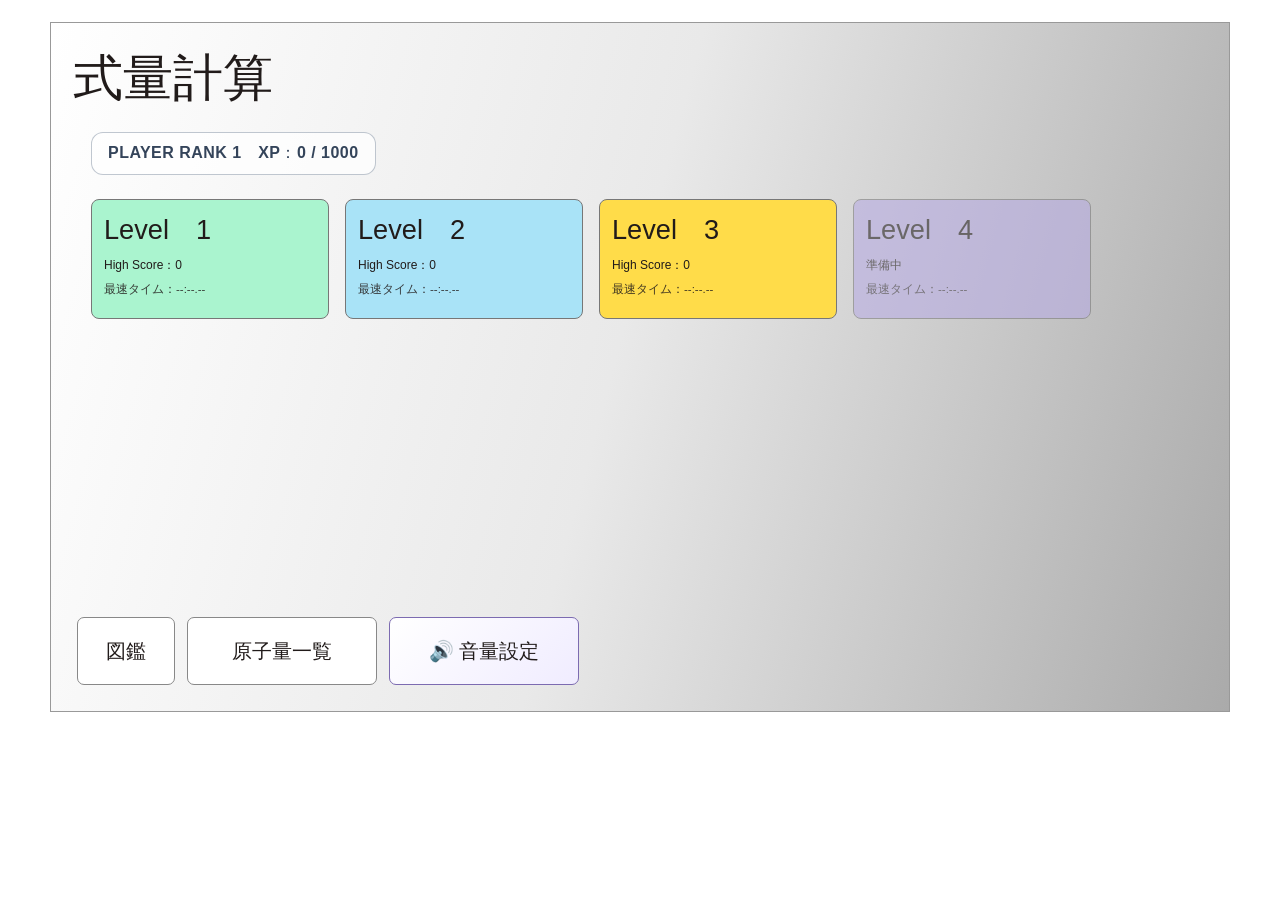
<file: index.html>
<!doctype html>
<html lang="ja">
<head>
  <meta charset="UTF-8">
  <meta name="viewport" content="width=device-width, initial-scale=1.0, maximum-scale=1.0, user-scalable=no">
  <meta name="theme-color" content="#eeeeee">
  <title>式量計算</title>
  <link rel="stylesheet" href="style.css">
  <link rel="stylesheet" href="effects.css">
  <link rel="stylesheet" href="sound-settings.css?v=3">
</head>
<body>
  <main class="app-shell">
    <section id="home-screen" class="screen home-screen">
      <h1>式量計算</h1>
      <div id="home-player-progress" class="home-player-progress" aria-live="polite"></div>
      <div id="level-cards" class="level-grid"></div>
      <div class="home-actions">
        <button id="encyclopedia-button" class="secondary home-encyclopedia">図鑑</button>
        <button id="atomic-list-button" class="secondary home-atomic">原子量一覧</button>
        <button id="sound-settings-button" class="secondary home-sound-settings" aria-haspopup="dialog" aria-controls="sound-settings-modal">🔊 音量設定</button>
      </div>
    </section>

    <section id="game-screen" class="screen game-screen hidden" aria-live="polite">
      <div class="game-particles" aria-hidden="true"></div>
      <div class="correct-flash" aria-hidden="true"></div>
      <div class="miss-flash" aria-hidden="true"></div>
      <header class="game-header">
        <div><div class="level-heading" id="game-level">Level 1</div><div class="question-number" id="question-number">問 1</div></div>
        <div class="score-and-time"><div>SCORE：<span id="current-score">0</span></div><time id="question-timer">0:00.00</time></div>
      </header>
      <div class="question-area">
        <div class="compound" id="compound">H<sub>2</sub>O</div>
        <div class="compound-name" id="compound-name">水</div>
        <div class="answer-display" id="answer-display" aria-label="入力した式量">　</div>
        <p class="feedback" id="feedback" role="status"></p>
      </div>
      <div class="game-bottom">
        <button id="quit-button" class="secondary quit-button">やめる</button>
        <div class="keypad" aria-label="数字入力">
          <button data-key="1">1</button><button data-key="2">2</button><button data-key="3">3</button><button data-key="back">×</button>
          <button data-key="4">4</button><button data-key="5">5</button><button data-key="6">6</button><button data-key="clear">C</button>
          <button data-key="7">7</button><button data-key="8">8</button><button data-key="9">9</button>
          <button class="zero" data-key="0">0</button><button class="decimal" data-key="dot">.</button>
          <button class="go-button" id="submit-answer" disabled>GO</button>
        </div>
        <div class="pass-wrap"><button id="pass-button" class="secondary pass-button hidden">パス</button><div id="pass-remaining" class="pass-remaining">後3回</div></div>
        <aside class="atomic-panel"><h2>原子量</h2><div id="atomic-list" class="atomic-list"></div></aside>
      </div>
    </section>

    <section id="result-screen" class="screen result-screen hidden">
      <header class="result-header"><span id="result-level">Level 1</span><span>RESULT</span></header>
      <div class="result-content">
        <div class="result-stats">
          <div><span>SCORE</span><strong id="result-score">0</strong></div><div><span>TIME</span><strong id="result-time">0:00.00</strong></div>
          <div><span>MISS</span><strong id="result-miss">0</strong></div><div><span>正解数</span><strong id="result-correct">0 / 0</strong></div>
          <div><span>パス回数</span><strong id="result-pass">0</strong></div>
        </div>
        <div class="rank" id="result-rank">S</div>
      </div>
      <p class="rank-detail" id="rank-detail"></p><div class="player-progress" id="player-xp">PLAYER RANK 1　XP：0 / 1000</div>
      <div class="player-rankup hidden" id="player-rankup" aria-live="polite"></div>
      <div class="rank-border" id="rank-border">S：70%以上　A：55%以上　B：45%以上　C：30%以上　D：15%以上　E：それ以下</div>
      <button id="back-home-button" class="secondary result-back">もどる</button>
    </section>

    <section id="sound-settings-modal" class="modal hidden" role="dialog" aria-modal="true" aria-hidden="true" aria-labelledby="sound-settings-title">
      <div class="modal-card sound-settings-card">
        <button id="close-sound-settings" class="modal-close" aria-label="閉じる">×</button>
        <h2 id="sound-settings-title">音量設定</h2>
        <p class="volume-help">音ごとに音量を調整できます。設定はこの端末に保存されます。</p>
        <div class="sound-volume-row">
          <label class="volume-label" for="sound-volume-tap">ボタンのタップ音 <output id="sound-volume-tap-value" for="sound-volume-tap">90%</output></label>
          <input id="sound-volume-tap" type="range" min="0" max="100" value="90">
          <button id="sound-test-tap" class="secondary sound-test-button" data-no-tap>試聴</button>
        </div>
        <div class="sound-volume-row">
          <label class="volume-label" for="sound-volume-correct">正解音 <output id="sound-volume-correct-value" for="sound-volume-correct">70%</output></label>
          <input id="sound-volume-correct" type="range" min="0" max="100" value="70">
          <button id="sound-test-correct" class="secondary sound-test-button" data-no-tap>試聴</button>
        </div>
        <div class="sound-volume-row">
          <label class="volume-label" for="sound-volume-wrong">不正解音 <output id="sound-volume-wrong-value" for="sound-volume-wrong">70%</output></label>
          <input id="sound-volume-wrong" type="range" min="0" max="100" value="70">
          <button id="sound-test-wrong" class="secondary sound-test-button" data-no-tap>試聴</button>
        </div>
        <div class="sound-settings-actions"><button id="sound-settings-done" class="secondary" data-no-tap>完了</button></div>
      </div>
    </section>

    <section id="atomic-modal" class="modal hidden" role="dialog" aria-modal="true" aria-labelledby="modal-title">
      <div class="modal-card"><button id="close-modal" class="modal-close" aria-label="閉じる">×</button><h2 id="modal-title">原子量一覧</h2><div id="all-atomic-list" class="all-atomic-list"></div></div>
    </section>
  </main>
  <script src="script.js"></script>
  <script src="particles.js"></script>
  <script src="sound-effects.js?v=3"></script>
  <script src="home-progress.js"></script>
  <script src="decimal-key.js"></script>
</body>
</html>
</file>
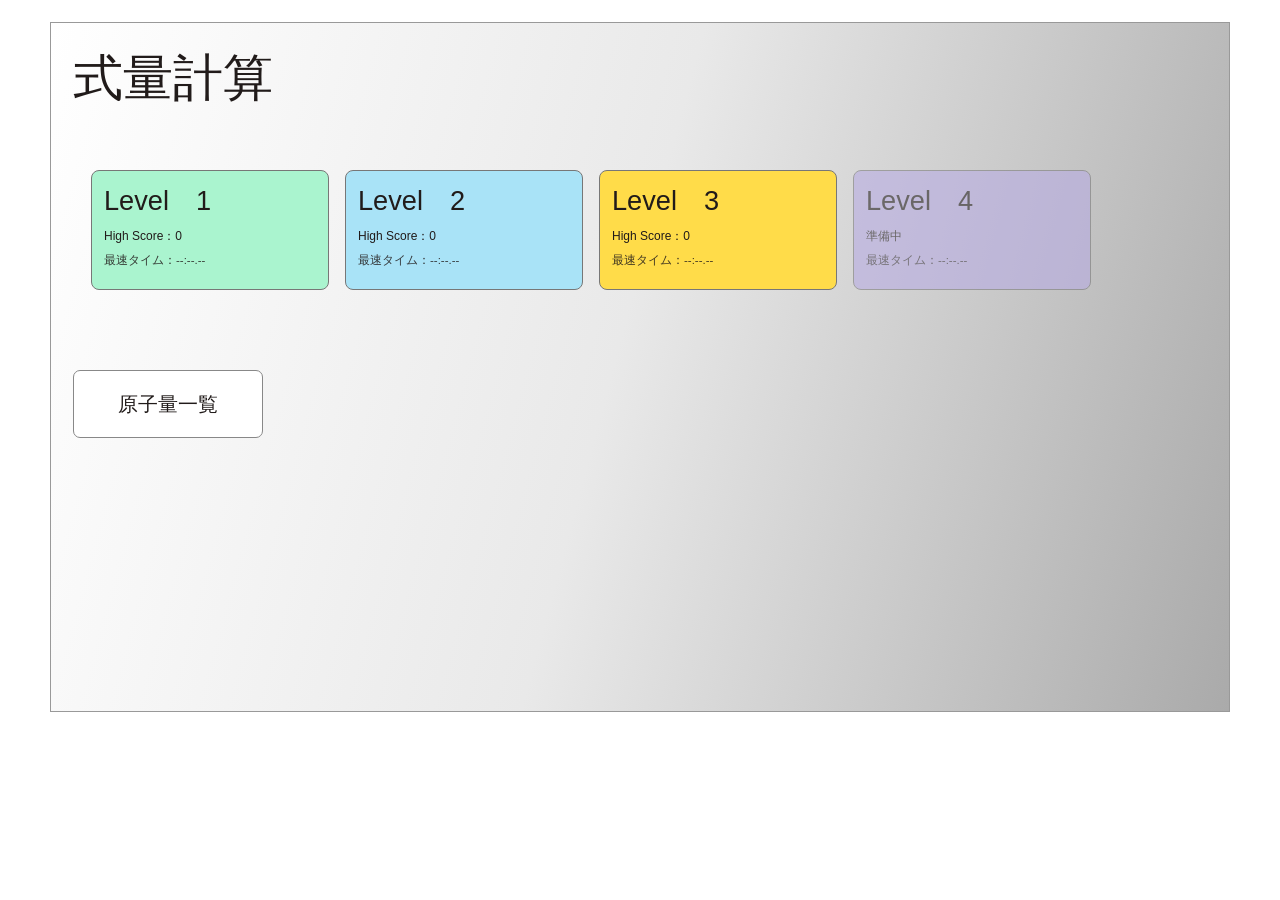
<file: index (1).html>
<!doctype html>
<html lang="ja">
<head>
  <meta charset="UTF-8">
  <meta name="viewport" content="width=device-width, initial-scale=1">
  <meta name="theme-color" content="#eeeeee">
  <title>式量計算</title>
  <link rel="stylesheet" href="style.css">
</head>
<body>
  <main class="app-shell">
    <section id="home-screen" class="screen home-screen">
      <h1>式量計算</h1>
      <div id="level-cards" class="level-grid"></div>
      <button id="atomic-list-button" class="secondary home-atomic">原子量一覧</button>
    </section>

    <section id="game-screen" class="screen game-screen hidden" aria-live="polite">
      <header class="game-header">
        <div>
          <div class="level-heading" id="game-level">Level 1</div>
          <div class="question-number" id="question-number">問 1</div>
        </div>
        <div class="score-and-time">
          <div>SCORE：<span id="current-score">0</span></div>
          <time id="question-timer">0:00.00</time>
        </div>
      </header>

      <div class="question-area">
        <div class="compound" id="compound">H<sub>2</sub>O</div>
        <div class="compound-name" id="compound-name">水</div>
        <div class="answer-display" id="answer-display" aria-label="入力した式量">　</div>
        <p class="feedback" id="feedback" role="status"></p>
      </div>

      <div class="game-bottom">
        <button id="quit-button" class="secondary quit-button">やめる</button>
        <div class="keypad" aria-label="数字入力">
          <button data-key="1">1</button><button data-key="2">2</button><button data-key="3">3</button><button data-key="back">×</button>
          <button data-key="4">4</button><button data-key="5">5</button><button data-key="6">6</button><button data-key="clear">C</button>
          <button data-key="7">7</button><button data-key="8">8</button><button data-key="9">9</button>
          <button class="zero" data-key="0">0</button><button class="decimal" data-key="dot">.</button>
          <button class="go-button" id="submit-answer" disabled>GO</button>
        </div>
        <div class="pass-wrap">
          <button id="pass-button" class="secondary pass-button hidden">パス</button>
          <div id="pass-remaining" class="pass-remaining">後3回</div>
        </div>
        <aside class="atomic-panel">
          <h2>原子量</h2>
          <div id="atomic-list" class="atomic-list"></div>
        </aside>
      </div>
    </section>

    <section id="result-screen" class="screen result-screen hidden">
      <header class="result-header"><span id="result-level">Level 1</span><span>RESULT</span></header>
      <div class="result-content">
        <div class="result-stats">
          <div><span>SCORE</span><strong id="result-score">0</strong></div>
          <div><span>TIME</span><strong id="result-time">0:00.00</strong></div>
          <div><span>MISS</span><strong id="result-miss">0</strong></div>
          <div><span>正解数</span><strong id="result-correct">0 / 0</strong></div>
          <div><span>パス回数</span><strong id="result-pass">0</strong></div>
        </div>
        <div class="rank" id="result-rank">S</div>
      </div>
      <p class="rank-detail" id="rank-detail"></p>
      <div class="player-progress" id="player-xp">PLAYER RANK 1　XP：0 / 1000</div>
      <div class="player-rankup hidden" id="player-rankup" aria-live="polite"></div>
      <div class="rank-border" id="rank-border">S：70%以上　A：55%以上　B：45%以上　C：30%以上　D：15%以上　E：それ以下</div>
      <button id="back-home-button" class="secondary result-back">もどる</button>
    </section>

    <section id="atomic-modal" class="modal hidden" role="dialog" aria-modal="true" aria-labelledby="modal-title">
      <div class="modal-card">
        <button id="close-modal" class="modal-close" aria-label="閉じる">×</button>
        <h2 id="modal-title">原子量一覧</h2>
        <div id="all-atomic-list" class="all-atomic-list"></div>
      </div>
    </section>
  </main>
  <script src="script.js"></script>
</body>
</html>
</file>
<file: style.css>
:root {
  font-family: Arial, "Noto Sans JP", sans-serif;
  color: #211b1a;
  background: #fff;
  font-synthesis: none;
  --panel: linear-gradient(105deg, #fff 0%, #e9e9e9 48%, #aaa 100%);
  --border: #999;
}

* { box-sizing: border-box; }
body { margin: 0; min-height: 100vh; padding: 22px; }
button { font: inherit; color: inherit; cursor: pointer; }
button:disabled { cursor: not-allowed; }
.app-shell { width: min(100%, 1180px); margin: 0 auto; }
.screen {
  min-height: min(690px, calc(100vh - 44px));
  border: 1px solid var(--border);
  background: var(--panel);
  position: relative;
  padding: 22px;
}
.hidden { display: none !important; }

/* Home and level selection */
.home-screen h1 {
  font-size: clamp(2rem, 5vw, 3.1rem);
  font-weight: 500;
  margin: 0 0 58px;
}
.level-grid {
  display: grid;
  grid-template-columns: repeat(4, minmax(0, 1fr));
  gap: 16px;
  max-width: 1000px;
  margin: 0 0 80px 18px;
}
.level-card {
  min-height: 120px;
  border: 1px solid #777;
  border-radius: 8px;
  padding: 12px;
  text-align: left;
  display: flex;
  flex-direction: column;
  justify-content: space-between;
  gap: 5px;
  transition: transform .12s, filter .12s;
}
.level-card:hover:not(:disabled) { transform: translateY(-3px); filter: brightness(1.03); }
.level-card:disabled { opacity: .58; filter: grayscale(.25); }
.level-card strong { font-size: clamp(1.1rem, 2.5vw, 1.7rem); font-weight: 500; }
.level-card small { font-size: .75rem; }
.level-card .best { font-size: 1.25rem; font-weight: bold; align-self: flex-end; }
.level-card .fastest-time { font-size: .72rem; opacity: .85; line-height: 1.3; }
.level-1 { background: #aaf4cf; }
.level-2 { background: #a9e3f7; }
.level-3 { background: #ffdc49; }
.level-4 { background: #b9a9f4; }
.secondary { background: #fff; border: 1px solid #888; border-radius: 7px; padding: 18px 28px; font-size: 1.25rem; }
.secondary:hover { background: #f4f4f4; }
.home-actions {
  position: absolute;
  left: 26px;
  bottom: 26px;
  display: flex;
  flex-wrap: wrap;
  gap: 12px;
}
.home-atomic, .home-sound-settings { min-width: 190px; min-height: 68px; }
.home-sound-settings { border-color: #7c6bb1; background: linear-gradient(135deg, #fff, #f0ecff); }
.home-sound-settings:hover { background: #e9e2ff; }

/* Game screen */
.game-screen { min-height: 690px; }
.game-header { display: flex; justify-content: space-between; align-items: flex-start; }
.level-heading { font-size: clamp(2rem, 4vw, 3rem); font-weight: 700; }
.question-number { font-size: 1.7rem; margin-top: 8px; }
.score-and-time { text-align: right; font-size: 1.2rem; font-weight: 700; }
.score-and-time time { display: block; font-size: 1rem; font-weight: 400; margin-top: 16px; }
.question-area { text-align: center; margin: -10px auto 24px; min-height: 180px; }
.compound { font-size: clamp(2.1rem, 5vw, 3.3rem); font-weight: 700; min-height: 66px; }
.compound sub { font-size: .62em; }
.compound-name { font-size: 1.5rem; }
.answer-display {
  width: 164px;
  height: 55px;
  border: 1px solid #888;
  border-radius: 5px;
  background: #fff;
  margin: 20px auto 0;
  font-size: 2.2rem;
  font-weight: 700;
  line-height: 53px;
  overflow: hidden;
}
.feedback { min-height: 24px; margin: 5px 0 0; font-weight: 700; }
.feedback.error { color: #b3261e; }
.feedback.success { color: #167447; }
.game-bottom {
  display: grid;
  grid-template-areas: "quit keypad atomic" "pass keypad atomic";
  grid-template-columns: minmax(130px, 1fr) minmax(170px, 220px) minmax(150px, 220px);
  gap: 16px 24px;
  align-items: end;
}
.quit-button { grid-area: quit; justify-self: start; min-width: 160px; min-height: 78px; }
.keypad { grid-area: keypad; display: grid; grid-template-columns: repeat(4, 1fr); gap: 5px; align-self: center; }
.keypad button { background: #fff; border: 1px solid #888; border-radius: 6px; min-height: 42px; font-size: 1.35rem; }
.keypad button:hover:not(:disabled) { background: #eee; }
.keypad button:disabled { opacity: .38; }
.keypad .zero { grid-column: 1 / 4; grid-row: 4; }
.keypad .decimal { grid-column: 4; grid-row: 4; }
.keypad .go-button { grid-column: 4; grid-row: 3; font-size: .85rem; }
.pass-wrap { grid-area: pass; display: flex; flex-direction: column; align-items: flex-start; gap: 5px; min-height: 82px; }
.pass-button { min-width: 160px; min-height: 58px; background: #ffe2a8; border-color: #b77b18; }
.pass-button.hidden { visibility: hidden !important; display: block !important; }
.pass-remaining { font-size: .9rem; color: #75531c; font-weight: 700; padding-left: 8px; }
.atomic-panel { grid-area: atomic; height: 245px; border: 1px solid #555; border-radius: 6px; background: rgba(255,255,255,.78); padding: 10px 14px; overflow: hidden; }
.atomic-panel h2 { margin: 0 0 6px; font-size: .95rem; color: #555; }
.atomic-list { height: calc(100% - 28px); overflow-y: auto; scrollbar-width: thin; }
.atomic-row { display: grid; grid-template-columns: 1fr 1fr; gap: 16px; font-size: 1.05rem; line-height: 1.45; }
.atomic-row span:first-child { font-weight: 700; }

/* Results */
.result-header { display: flex; justify-content: space-between; font-size: clamp(2rem, 5vw, 3rem); font-weight: 700; }
.result-content { display: flex; justify-content: center; align-items: center; gap: clamp(35px, 8vw, 100px); margin: 60px auto 20px; }
.result-stats { display: grid; gap: 16px; min-width: 300px; }
.result-stats div { display: grid; grid-template-columns: 120px 1fr; align-items: center; gap: 24px; }
.result-stats span { font-size: 1.2rem; font-weight: 700; }
.result-stats strong { font-size: 1.7rem; }
.result-stats div:first-child strong { font-size: 3.4rem; }
.rank { font-size: clamp(5rem, 11vw, 8rem); font-weight: 700; }
.rank-detail { text-align: center; min-height: 24px; }
.player-progress { margin: 12px auto; text-align: center; font-weight: 700; color: #45536a; }
.player-rankup { margin: 10px auto; text-align: center; font-weight: 800; color: #b7791f; }
.rank-border { position: absolute; right: 22px; bottom: 24px; max-width: 65%; color: #555; text-align: right; font-size: .9rem; line-height: 1.7; }
.result-back { position: absolute; left: 22px; bottom: 22px; }

/* Dialogs */
.modal {
  position: fixed;
  inset: 0;
  z-index: 20;
  background: rgba(0,0,0,.52);
  display: grid;
  place-items: center;
  padding: 20px;
}
.modal-card {
  width: min(480px, 100%);
  max-height: 85vh;
  overflow: auto;
  background: #fff;
  border-radius: 12px;
  padding: 24px;
  position: relative;
  box-shadow: 0 18px 55px rgba(0,0,0,.28);
}
.modal-card h2 { margin-top: 0; }
.modal-close { position: absolute; right: 12px; top: 8px; border: 0; background: none; font-size: 2rem; }
.all-atomic-list { max-height: 65vh; overflow-y: auto; }
.all-atomic-list .atomic-row { padding: 4px 0; border-bottom: 1px solid #eee; }

@media (max-width: 700px) {
  body { padding: 10px; }
  .screen { padding: 16px; min-height: calc(100vh - 20px); }
  .home-screen h1 { margin-bottom: 30px; }
  .level-grid { grid-template-columns: repeat(2, minmax(0, 1fr)); margin: 0 0 30px; gap: 10px; }
  .level-card { min-height: 108px; }
  .home-actions { position: static; flex-direction: column; align-items: stretch; margin-top: 20px; }
  .home-atomic, .home-sound-settings { width: 100%; min-height: 58px; margin: 0; }
  .game-screen { min-height: calc(100vh - 20px); }
  .question-area { margin: 25px auto 15px; }
  .game-bottom { grid-template-areas: "keypad atomic" "quit atomic" "pass atomic"; grid-template-columns: minmax(0,1fr) minmax(130px,1fr); gap: 14px; align-items: start; }
  .quit-button { grid-area: quit; min-width: 0; min-height: 64px; width: 100%; }
  .keypad { grid-area: keypad; }
  .atomic-panel { grid-area: atomic; grid-row: 1 / 4; height: 250px; }
  .pass-wrap { grid-area: pass; width: 100%; }
  .pass-button { width: 100%; min-width: 0; }
  .result-content { margin: 45px auto 20px; gap: 20px; }
  .result-stats { min-width: 0; gap: 14px; }
  .result-stats div { grid-template-columns: 75px 1fr; gap: 8px; }
  .result-stats span { font-size: .95rem; }
  .result-stats strong { font-size: 1.2rem; }
  .result-stats div:first-child strong { font-size: 2.3rem; }
  .rank { font-size: 5rem; }
  .rank-border { position: static; max-width: none; margin: 24px 0 75px; text-align: center; }
}

@media (max-width: 380px) {
  .game-bottom { grid-template-areas: "keypad" "quit" "pass" "atomic"; grid-template-columns: 1fr; }
  .keypad { max-width: 260px; width: 100%; justify-self: center; }
  .quit-button, .pass-button { width: 100%; }
  .atomic-panel { grid-area: atomic; grid-row: auto; }
  .result-content { gap: 12px; }
  .result-stats div { grid-template-columns: 70px 1fr; }
  .rank { font-size: 4rem; }
}
</file>
<file: effects.css>
/* Play-screen ambience and answer feedback */
.game-screen {
  position: relative;
  overflow: hidden;
  background: var(--panel);
}

.game-particles {
  position: absolute;
  inset: 0;
  z-index: 0;
  pointer-events: none;
  overflow: hidden;
}
.game-particles canvas {
  display: block;
  width: 100%;
  height: 100%;
}

.game-screen > *:not(.game-particles) {
  position: relative;
  z-index: 1;
}

.game-screen.effect-correct {
  animation: correct-green-flash .32s ease-out;
}
.game-screen.effect-wrong {
  animation: wrong-electric-shake .32s ease-out;
}

.correct-flash,
.miss-flash {
  position: absolute;
  inset: 0;
  z-index: 7;
  pointer-events: none;
  opacity: 0;
}
.correct-flash {
  background: rgba(30, 190, 85, .42);
}
.game-screen.effect-correct .correct-flash {
  animation: full-screen-green-flash .32s ease-out;
}
.miss-flash {
  background: rgba(235, 25, 35, .42);
}
.game-screen.effect-wrong .miss-flash {
  animation: full-screen-red-flash .32s ease-out;
}
@keyframes full-screen-green-flash {
  0%, 100% { opacity: 0; }
  25%, 55% { opacity: 1; }
}
@keyframes full-screen-red-flash {
  0%, 100% { opacity: 0; }
  25%, 55% { opacity: 1; }
}

.home-player-progress {
  width: fit-content;
  max-width: 100%;
  margin: -38px 0 24px 18px;
  padding: 10px 16px;
  border: 1px solid rgba(75, 95, 120, .35);
  border-radius: 12px;
  background: rgba(255, 255, 255, .72);
  color: #34445a;
  font-weight: 800;
  letter-spacing: .03em;
}

@media (max-width: 700px) {
  .home-player-progress {
    margin: -14px 0 20px;
    font-size: .95rem;
  }
}

@media (prefers-reduced-motion: reduce) {
  .game-screen,
  .game-screen.effect-correct,
  .game-screen.effect-wrong {
    animation-duration: .01ms;
    animation-iteration-count: 1;
  }
  .game-screen.effect-correct .correct-flash,
  .game-screen.effect-wrong .miss-flash {
    animation-duration: .01ms;
  }
}
</file>
<file: sound-settings.css>
/* Top-page sound controls and an accessible volume settings dialog. */
.home-actions { position:absolute; left:26px; bottom:26px; display:flex; flex-wrap:wrap; gap:12px; }
.home-atomic, .home-sound-settings { position:static; min-width:190px; min-height:68px; }
.home-sound-settings { border-color:#7c6bb1; background:linear-gradient(135deg,#fff,#f0ecff); }
.home-sound-settings:hover { background:#e9e2ff; }
.sound-settings-card { width:min(520px,100%); }
.sound-settings-card h2 { margin-bottom:8px; }
.volume-help { color:#555; line-height:1.55; font-size:.95rem; }
.sound-volume-row { display:grid; grid-template-columns:1fr auto; gap:5px 14px; align-items:center; padding:14px 0; border-top:1px solid #e6e3ec; }
.volume-label { display:flex; justify-content:space-between; gap:12px; font-weight:700; margin:0; }
.sound-volume-row input[type="range"] { grid-column:1; width:100%; accent-color:#7060ad; cursor:pointer; }
.sound-test-button { grid-column:2; grid-row:1 / 3; min-width:78px; padding:10px 12px !important; font-size:.95rem !important; }
.sound-settings-actions { display:flex; justify-content:flex-end; gap:10px; margin-top:16px; }
.sound-settings-actions .secondary { padding:12px 20px; font-size:1rem; }
@media (max-width:700px) {
  .home-actions { position:static; flex-direction:column; align-items:stretch; margin-top:20px; }
  .home-atomic, .home-sound-settings { width:100%; min-height:58px; margin:0; }
}
@media (max-width:380px) {
  .sound-volume-row { gap:8px; }
  .sound-test-button { min-width:62px; padding:9px 8px !important; }
}
</file>
